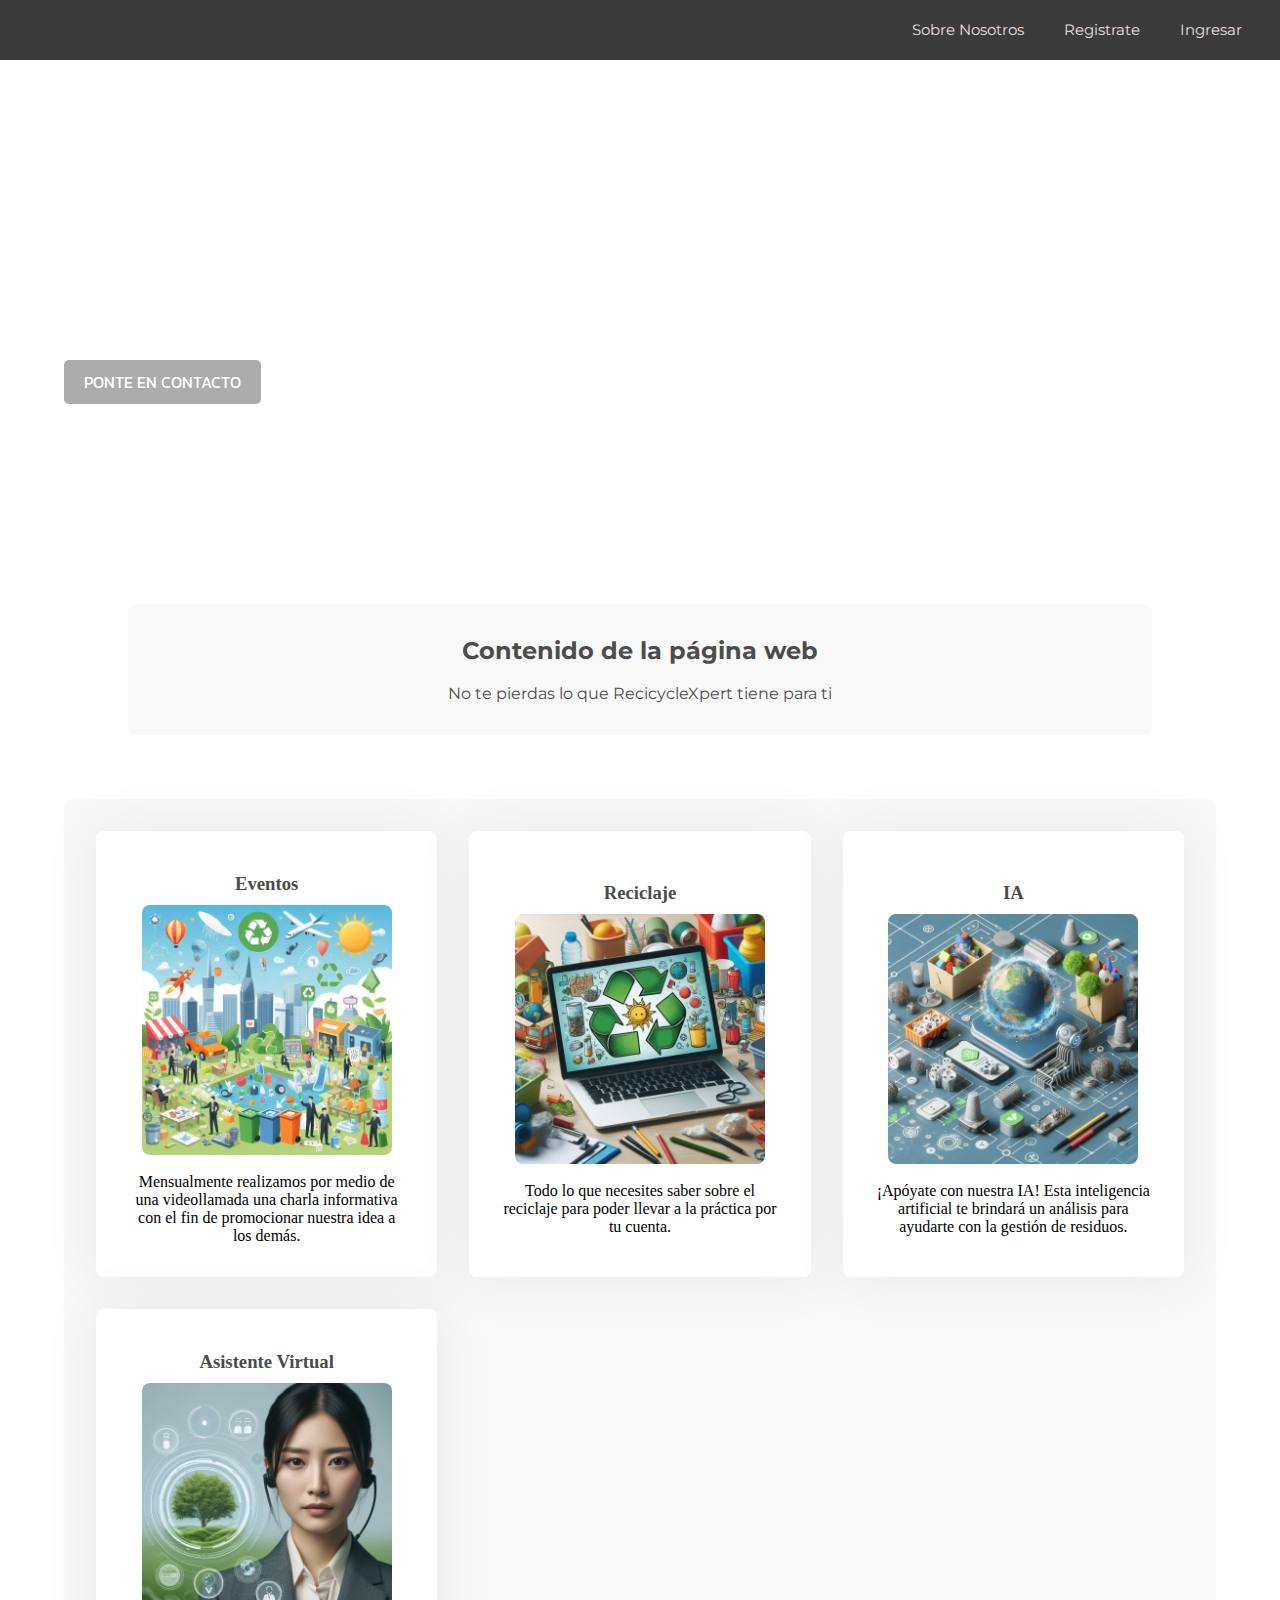
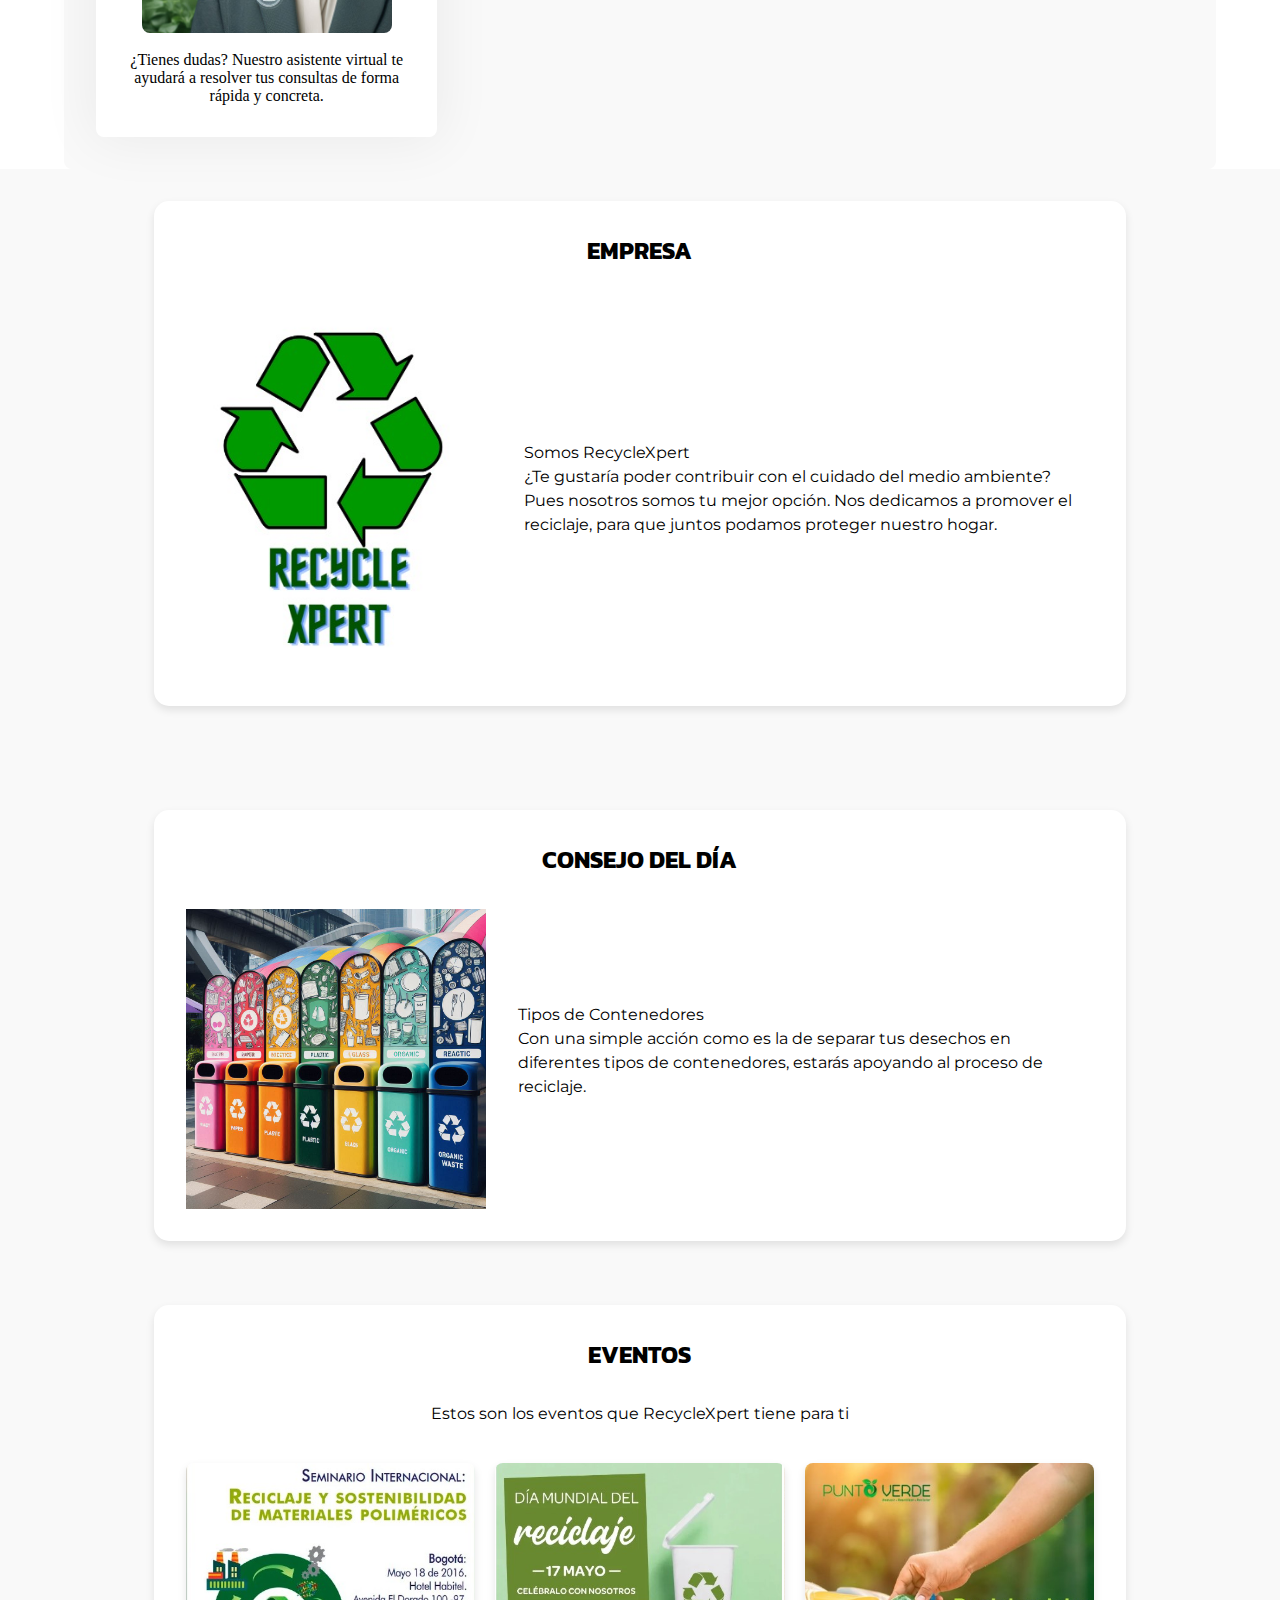
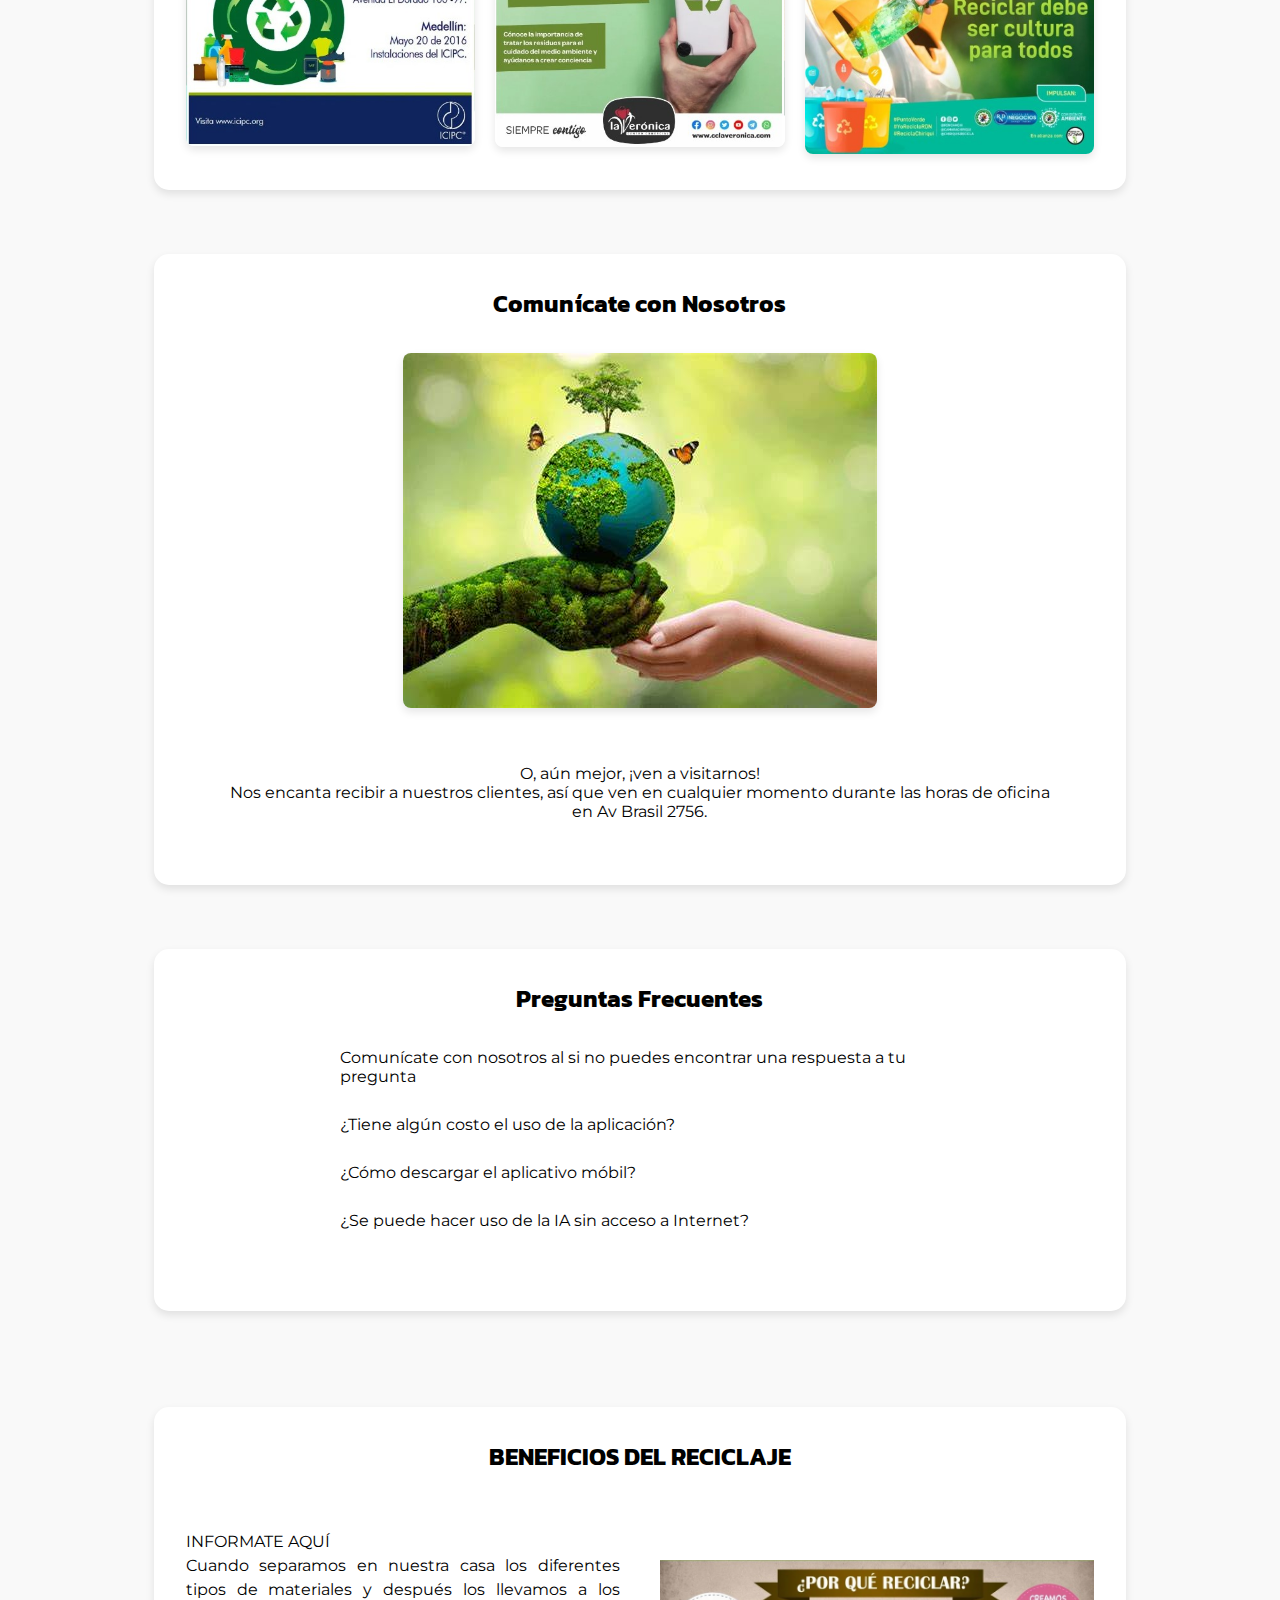
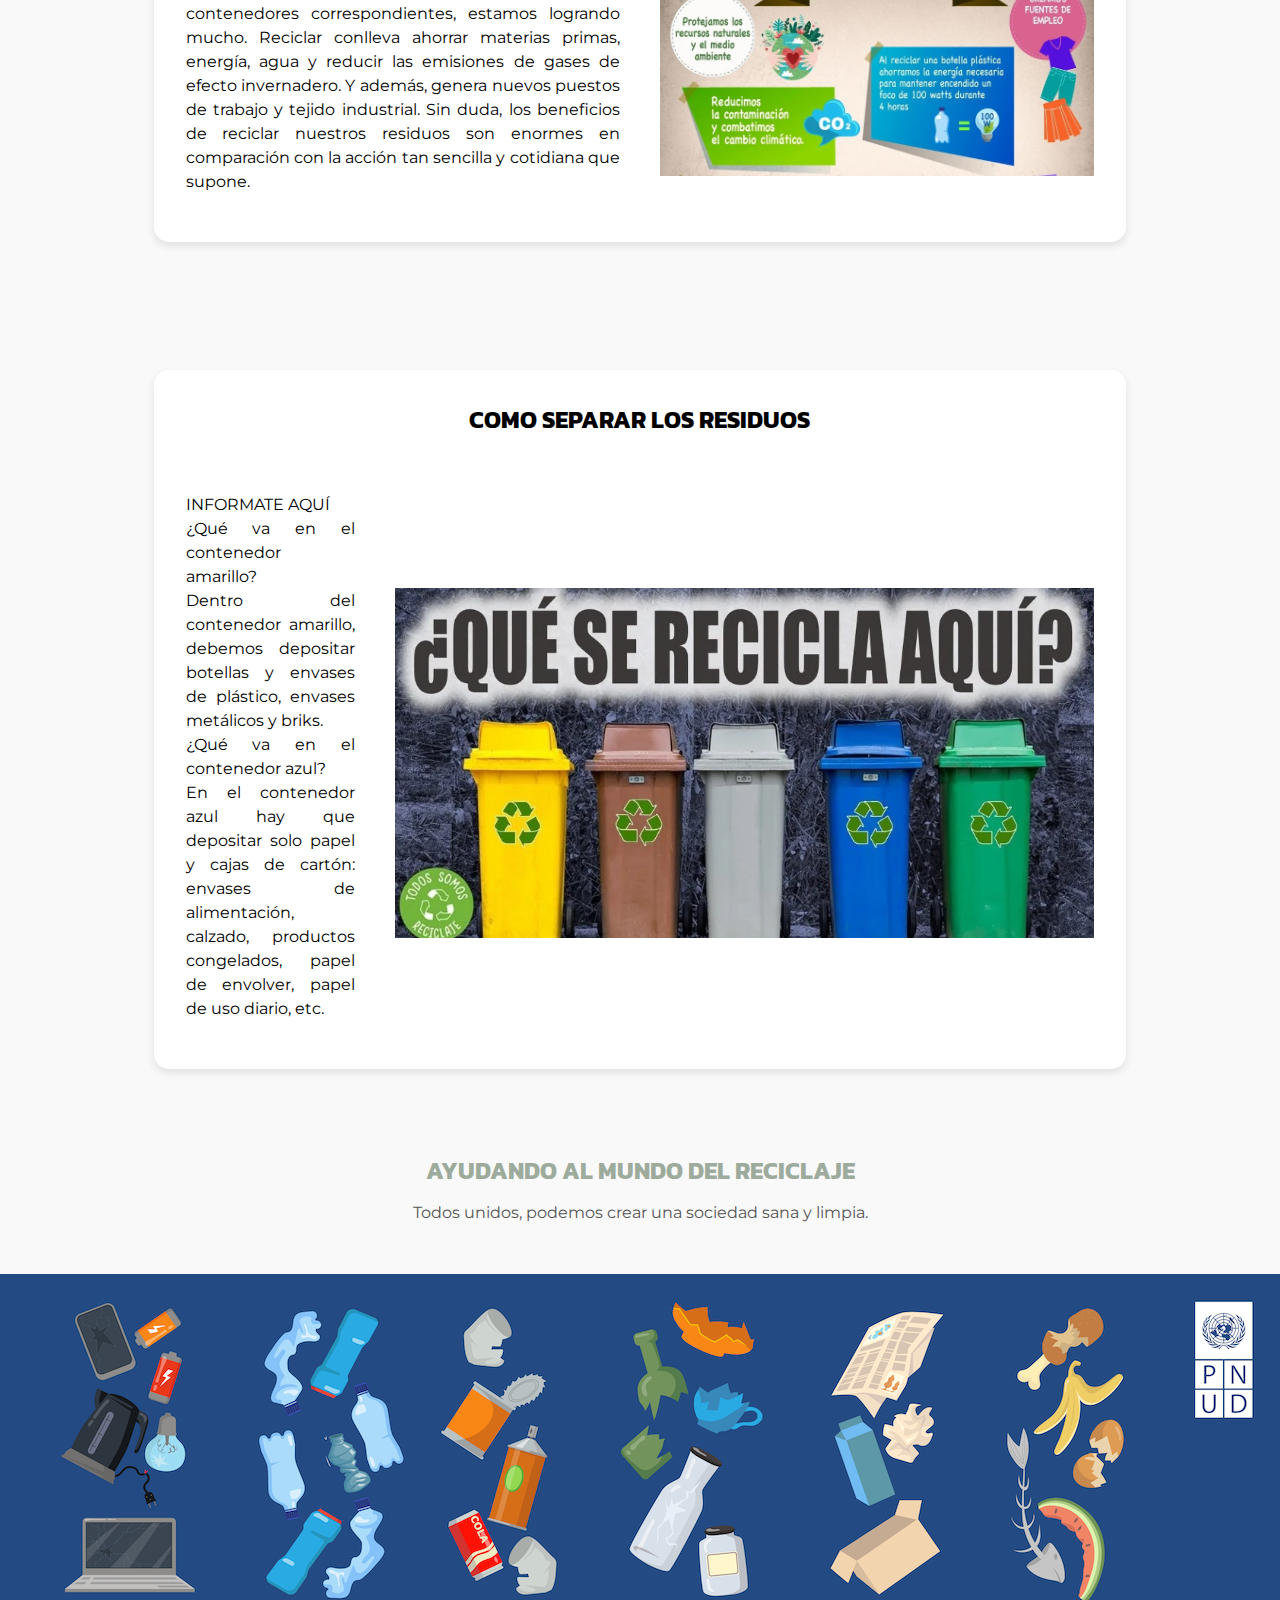
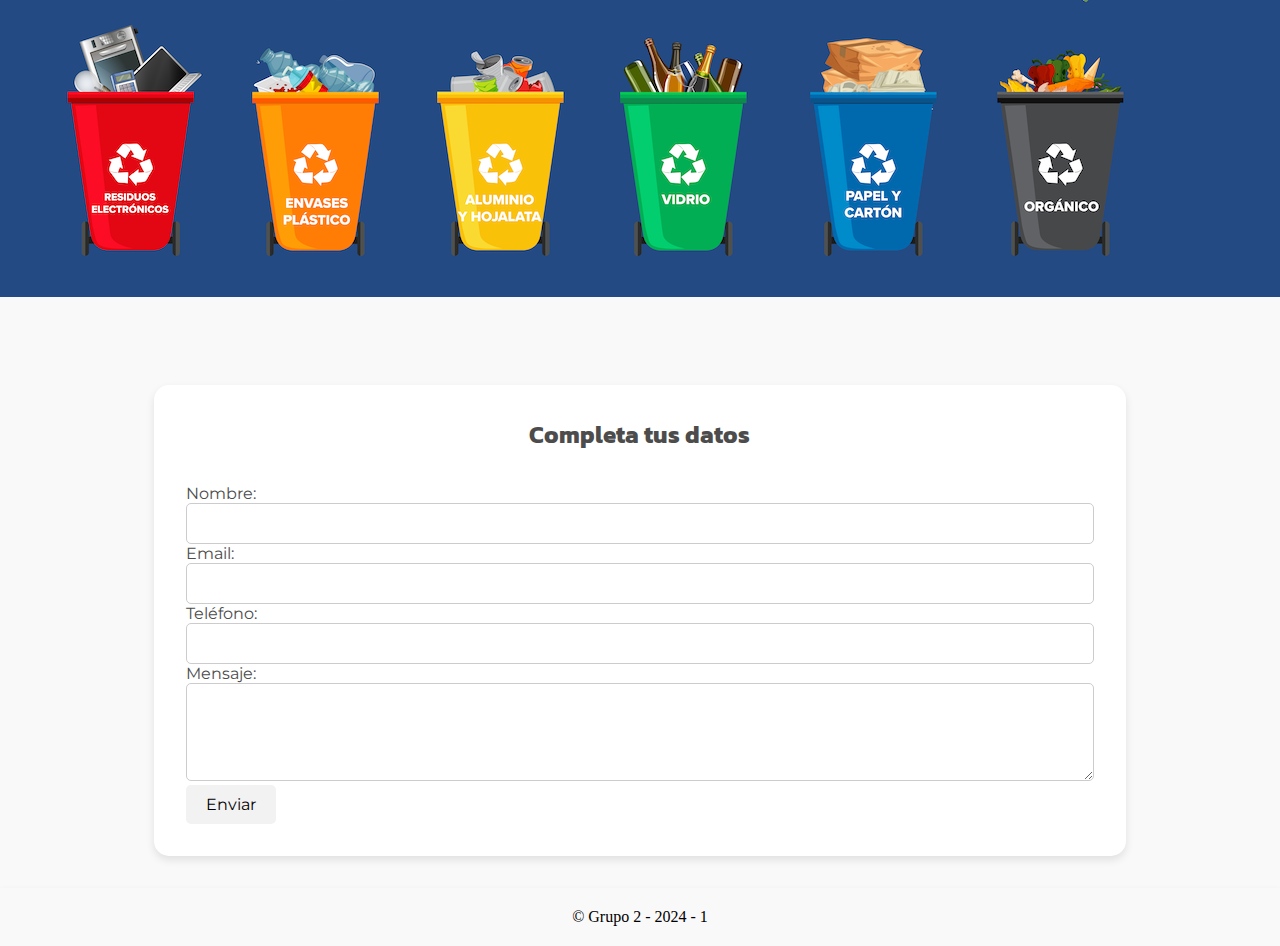
<file: index.html>
<!DOCTYPE html>
<html lang="en">
<head>
    <meta charset="UTF-8">
    <title>RECYCLEXPERT</title>
    <link rel="preconnect" href="https://fonts.googleapis.com">
    <link rel="preconnect" href="https://fonts.gstatic.com" crossorigin>
    <link href="https://fonts.googleapis.com/css2?family=Kanit:ital,wght@0,100;0,200;0,300;0,400;0,500;0,600;0,700;0,800;0,900;1,100;1,200;1,300;1,400;1,500;1,600;1,700;1,800;1,900&display=swap" rel="stylesheet">
    <link rel="preconnect" href="https://fonts.googleapis.com">
    <link rel="preconnect" href="https://fonts.gstatic.com" crossorigin>
    <link href="https://fonts.googleapis.com/css2?family=Kanit:ital,wght@0,100;0,200;0,300;0,400;0,500;0,600;0,700;0,800;0,900;1,100;1,200;1,300;1,400;1,500;1,600;1,700;1,800;1,900&family=Montserrat:ital,wght@0,100..900;1,100..900&display=swap" rel="stylesheet">    
    <link rel="stylesheet" href="css/styles.css">
</head>
<body>
    <header>
        <nav>
            <ul>
                <li><a href="#" id="Empresa" class="nav-button">Sobre nosotros</a></li>
                <li><a href="acceso.html" class="nav-button">Registrate</a></li>
                <li><a href="acceso2.html" class="nav-button">Ingresar</a></li>
            </ul>
        </nav>
    </header>

    <section class="banner">
        <div class="containerB">
            <div class="boxB col1">
                <h1>
                    <span>BIENVENIDO</span><br>
                    <span>A RECYCLEXPERT</span>
                </h1>
                <div>
                    <a href="#formulario-contacto" class="btnbanner">Ponte en contacto</a> 
                </div>
            </div>
        </div>
    </section>

    <section class="contenido">
        <h2>Contenido de la página web</h2> <br>
        <p>No te pierdas lo que RecicycleXpert tiene para ti</p>
    </section>

    <section class="servicios">
        <div class="boxS">
            <h3>Eventos</h3>
            <img src="imagenes/eventos.jpeg" alt=""> <br>
            <p>Mensualmente realizamos por medio de una videollamada una charla informativa con el fin de promocionar nuestra idea a los demás.</p>
        </div>
        <div class="boxS">
            <h3>Reciclaje</h3>
            <img src="imagenes/reciclaje.jpeg" alt=""> <br>
            <p>Todo lo que necesites saber sobre el reciclaje para poder llevar a la práctica por tu cuenta.</p>
        </div>
        <div class="boxS">
            <h3>IA</h3>
            <img src="imagenes/IA.jpeg" alt=""><br>
            <p>¡Apóyate con nuestra IA! Esta inteligencia artificial te brindará un análisis para ayudarte con la gestión de residuos.</p>
        </div>
        <div class="boxS">
            <h3>Asistente Virtual</h3>
            <img src="imagenes/asistente-virtual.jpeg" alt=""><br>
            <p>¿Tienes dudas? Nuestro asistente virtual te ayudará a resolver tus consultas de forma rápida y concreta.</p>
        </div>
    </section>

    <section id="empresa" class="empresa">
        <div class="empresa-container">
            <h2>EMPRESA</h2>
            <div class="empresa-content">
                <img src="imagenes/logo-recyclexpert.jpg" alt="Logo de la empresa" class="empresa-logo">
                <div class="empresa-text">
                    <p>Somos RecycleXpert <br>
                        ¿Te gustaría poder contribuir con el cuidado del medio ambiente? Pues 
                        nosotros somos tu mejor opción. Nos dedicamos a promover el reciclaje, 
                        para que juntos podamos proteger nuestro hogar.
                    </p>
                </div>
            </div>
        </div>
    </section>

    <section id="consejo" class="consejo-dia">
        <div class="consejo-container">
            <h2>CONSEJO DEL DÍA</h2>
            <div class="consejo-content">
                <img src="imagenes/contenedores.jpeg" alt="Contenedores" class="consejo-img">
                <div class="consejo-text">
                    <p>Tipos de Contenedores <br>
                        Con una simple acción como es la de separar tus desechos en diferentes 
                        tipos de contenedores, estarás apoyando al proceso de reciclaje.
                    </p>
                </div>
            </div>
        </div>
    </section>

    <section id="evento" class="eventos">
        <div class="eventos-container">
            <h2>EVENTOS</h2>
            <div class="eventos-text">
                <p>Estos son los eventos que RecycleXpert tiene para ti</p>
            </div>
            <div class="eventos-content">
                <div class="evento">
                    <img src="imagenes/evento1.jpg" alt="evento1" class="evento-img">
                </div>
                <div class="evento">
                    <img src="imagenes/evento2.jpg" alt="evento2" class="evento-img">
                </div>
                <div class="evento">
                    <img src="imagenes/evento3.jpg" alt="evento3" class="evento-img">
                </div>
            </div>
        </div>
    </section>
    
    <section id="comunicate" class="comunicate">
        <div class="comunicate-container">
            <h2>Comunícate con Nosotros</h2>
            <div class="comunicate-content">
                <img src="imagenes/tierra(1).jpeg" alt="tierra" class="tierra-img">
                <div class="comunicate-text">
                    <p>O, aún mejor, ¡ven a visitarnos! <br>
                        Nos encanta recibir a nuestros clientes, así que ven en cualquier
                         momento durante las horas de oficina en Av Brasil 2756.
                    </p>
                </div>
            </div>
        </div>
    </section>

    <section id="preguntas" class="preguntas">
        <div class="preguntas-container">
            <h2>Preguntas Frecuentes</h2>
            <div class="preguntas-content">
                <div class="preguntas-text">
                    <p>Comunícate con nosotros al  si no puedes encontrar una respuesta a tu pregunta 
                    </p><br>
                    <p>¿Tiene algún costo el uso de la aplicación?</p> <br>
                    <p>¿Cómo descargar el aplicativo móbil?</p> <br>
                    <p>¿Se puede hacer uso de la IA sin acceso a Internet?</p> <br>
                </div>
            </div>
        </div>
    </section>

    <section id="reciclar" class="reciclar">
        <div class="reciclar-container">
            <h2>BENEFICIOS DEL RECICLAJE</h2>
            <div class="reciclar-content">
                <div class="reciclar-text">
                    <p>INFORMATE AQUÍ <br>
                        Cuando separamos en nuestra casa los diferentes tipos 
                        de materiales y después los llevamos a los contenedores correspondientes, estamos logrando mucho.
                        Reciclar conlleva ahorrar materias primas, energía, agua y reducir las emisiones de gases de efecto 
                        invernadero. Y además, genera nuevos puestos de trabajo y tejido industrial. Sin duda, los beneficios 
                        de reciclar nuestros residuos son enormes en comparación con la acción tan sencilla y cotidiana que supone. 
                    </p>
                </div>
                <div class="reciclar-img">
                    <img src="imagenes/reciclar.jpg" alt="Beneficios del Reciclaje">
                </div>
            </div>
        </div>
    </section>
    

    <section id="residuos" class="residuos">
        <div class="residuos-container">
            <h2>COMO SEPARAR LOS RESIDUOS</h2>
            <div class="residuos-content">
                <div class="residuos-text">
                    <p>INFORMATE AQUÍ <br>
                        ¿Qué va en el contenedor amarillo? <br>
                        Dentro del contenedor amarillo, debemos depositar botellas y envases
                         de plástico, envases metálicos y briks. <br>

                         ¿Qué va en el contenedor azul? <br>
                         En el contenedor azul hay que depositar solo papel y cajas de cartón: envases de alimentación, 
                         calzado, productos congelados, papel de envolver, papel de uso diario, etc. <br>
                    </p>
                </div>
                <div class="residuos-img">
                    <img src="imagenes/residuos.jpg" alt="COMO SEPARAR LOS RESIDUOS" >
                </div>
            </div>
        </div>
    </section>

    <section id="frase" class="frase">
        <div class="frase">
            <h2>   AYUDANDO AL MUNDO DEL RECICLAJE</h2>
            <div class="ia-text">
                <p>Todos unidos, podemos crear una sociedad sana y limpia.</p>
                <img src="imagenes/imafrase.png" alt="residuos" class="residuos">
                <div class="ia-form">
                    <form id="form-ia">         
                    </div>
                </div>
            </div>
        </div>
    </section>

    <section id="formulario-contacto" class="formulario-contacto">
        <div class="formulario-container">
            <h2>Completa tus datos</h2>
            <form action="procesar.php" method="POST">
                <label for="nombre">Nombre:</label>
                <input type="text" id="nombre" name="nombre" required>
                
                <label for="email">Email:</label>
                <input type="email" id="email" name="email" required>
                
                <label for="telefono">Teléfono:</label>
                <input type="tel" id="telefono" name="telefono">
                
                <label for="mensaje">Mensaje:</label>
                <textarea id="mensaje" name="mensaje" rows="4"></textarea>
                
                <button type="submit">Enviar</button>
            </form>
        </div>
    </section>

    <section id="copyrig" class="copyrig">
        <div class="letras">
            <letra> © Grupo 2 - 2024 - 1</letra>
        </div>
    </section>
    

    <script src="js/menu.js"></script>
</body>
</html>
</file>
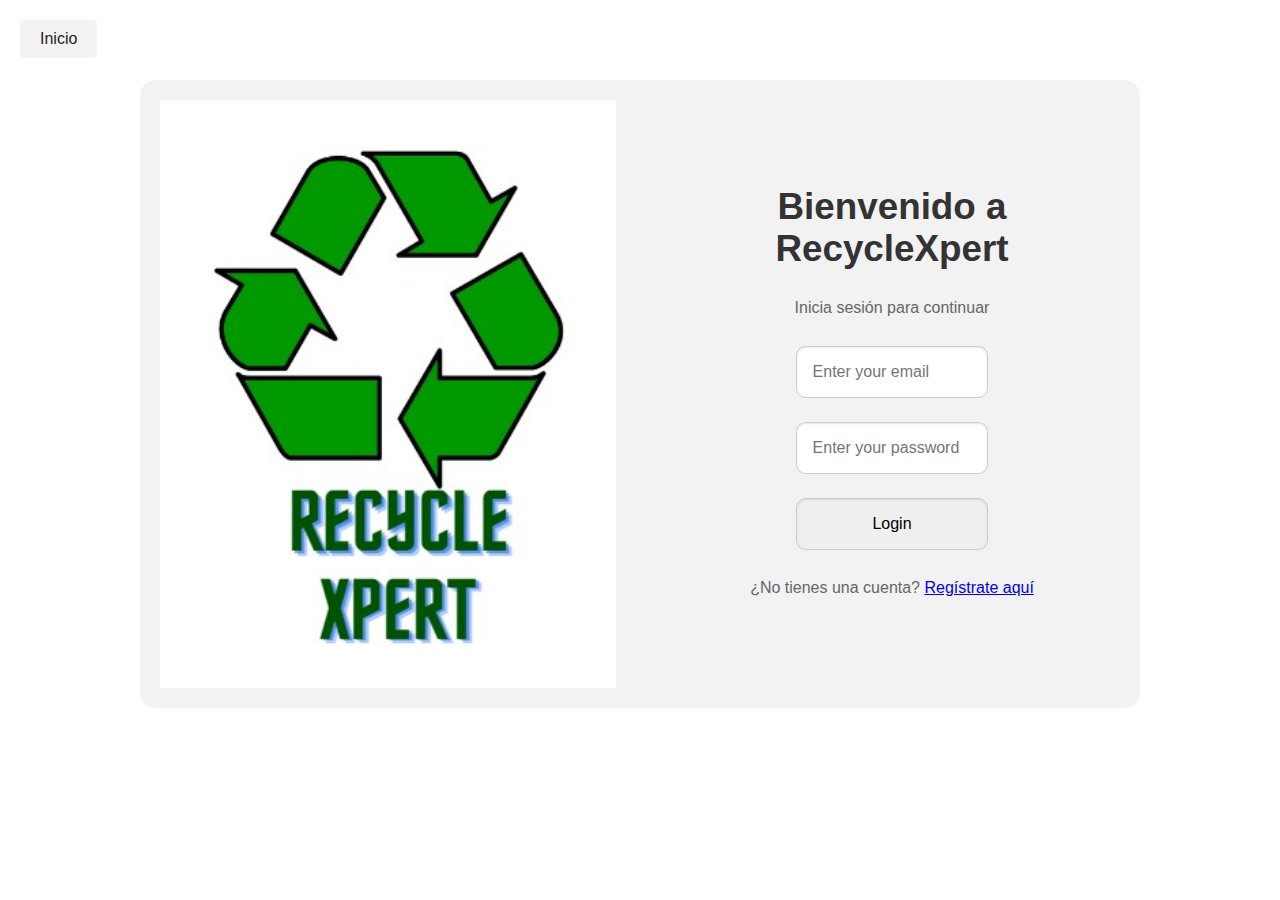
<file: acceso2.html>
<!DOCTYPE html>
<html lang="en">
<head>
    <meta charset="UTF-8">
    <meta name="viewport" content="width=device-width, initial-scale=1.0">
    <title>Inicio de Sesión</title>
    <link rel="stylesheet" href="css/acceso2.css">
</head>
<body>
    <a href="index.html" class="btn-home">Inicio</a> <!-- Enlace al inicio -->
    <section class="main">
        <figure class="main_figure">
            <img src="imagenes/logo-recyclexpert.jpg" alt="" class="main_img">
        </figure>
        <div class="main_contact">
            <h2 class="main_title">Bienvenido a RecycleXpert</h2>
            <p class="main_paragraph">Inicia sesión para continuar</p>
            <form action="" class="main_form">
                <input type="text" placeholder="Enter your email" class="main_input">
                <input type="password" placeholder="Enter your password" class="main_input">
                <input type="submit" value="Login" class="main_input">
            </form>
            <p class="main_paragraph">¿No tienes una cuenta? <a href="css/acceso.css">Regístrate aquí</a></p>
        </div>
    </section>
</body>
</html>
</file>
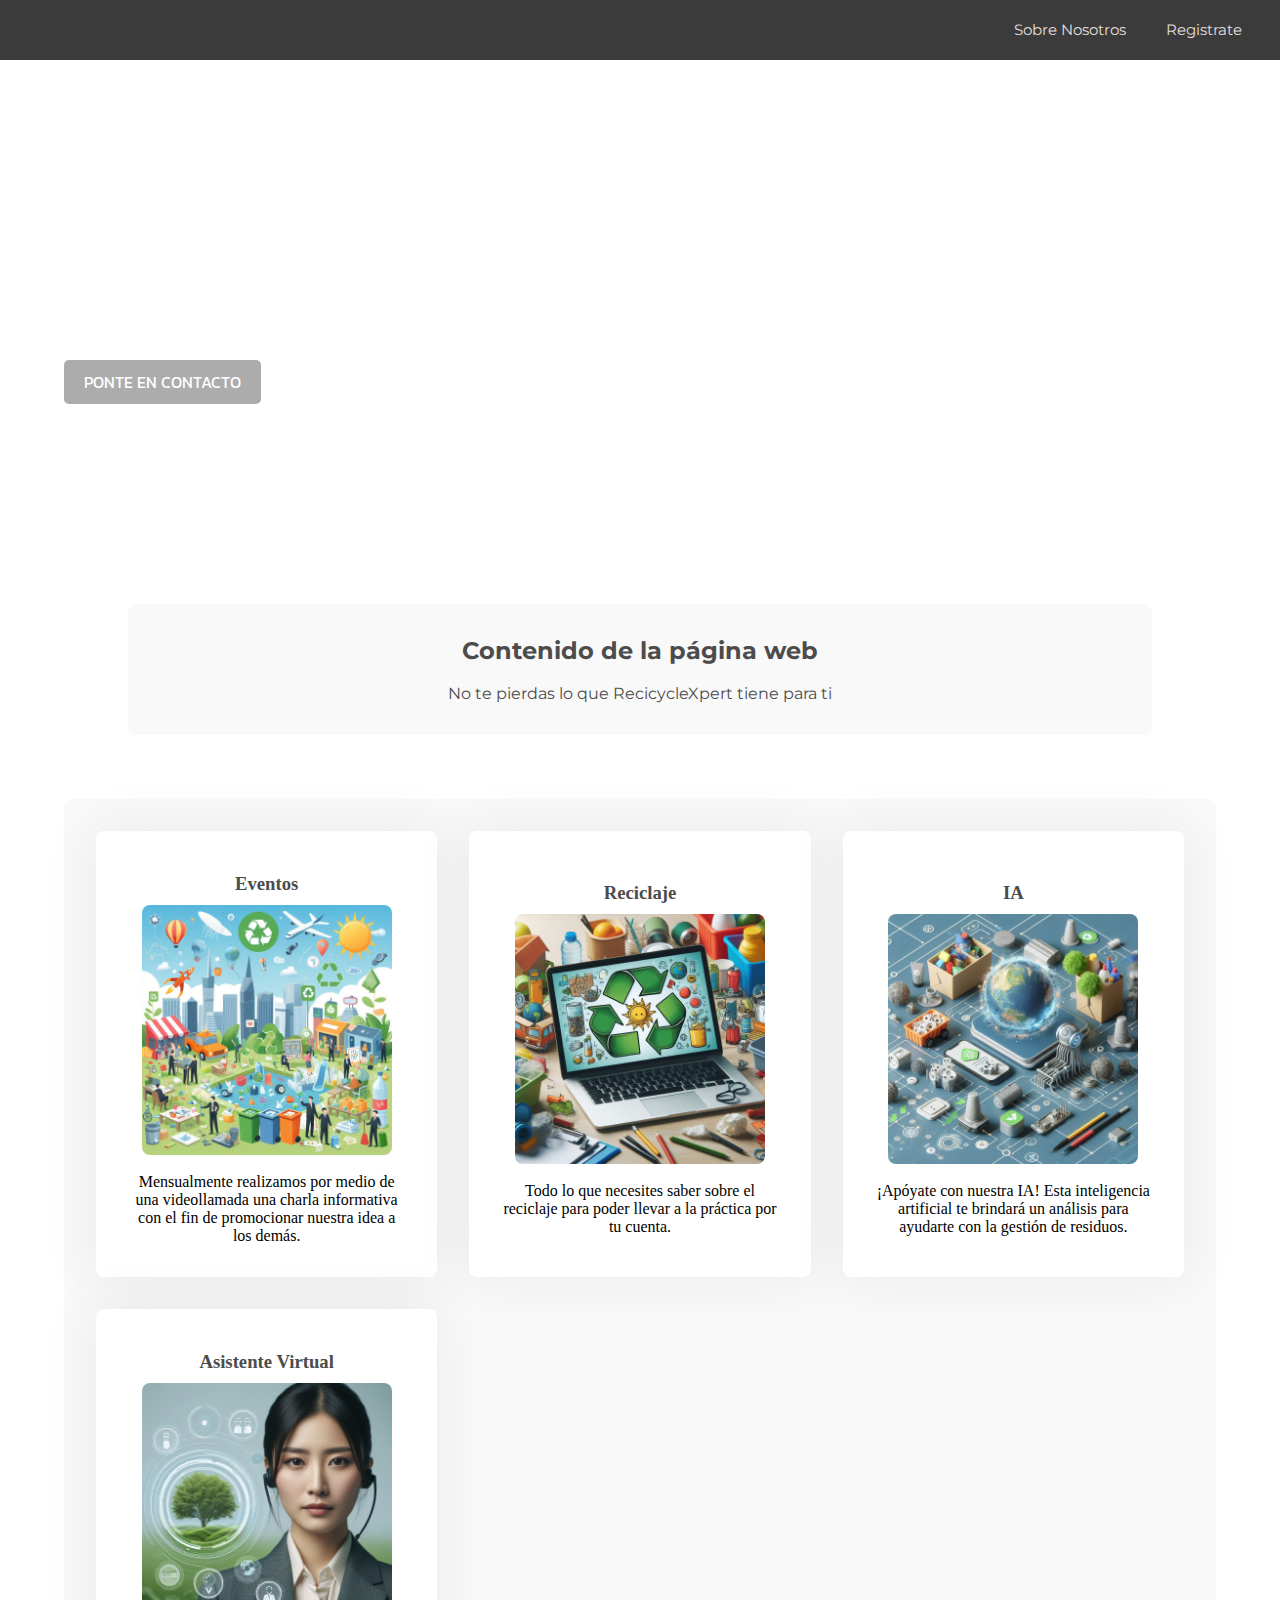
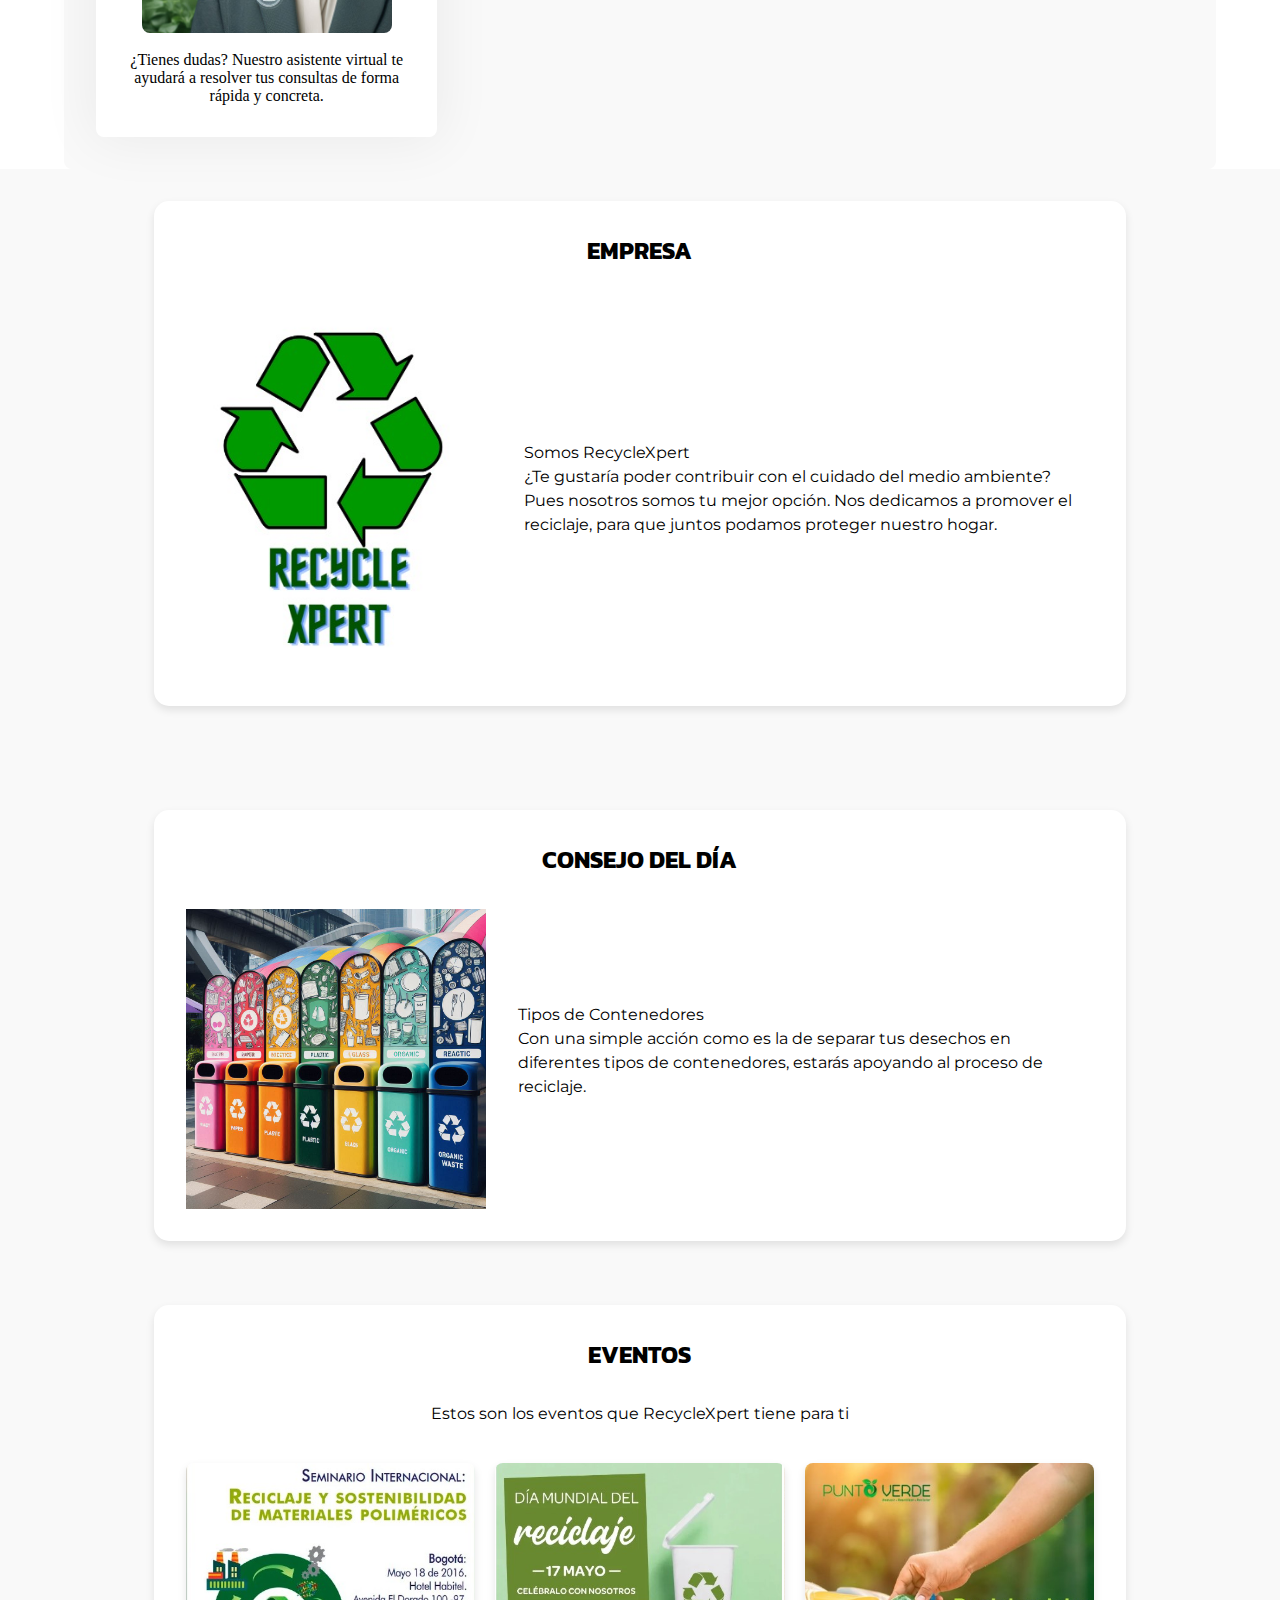
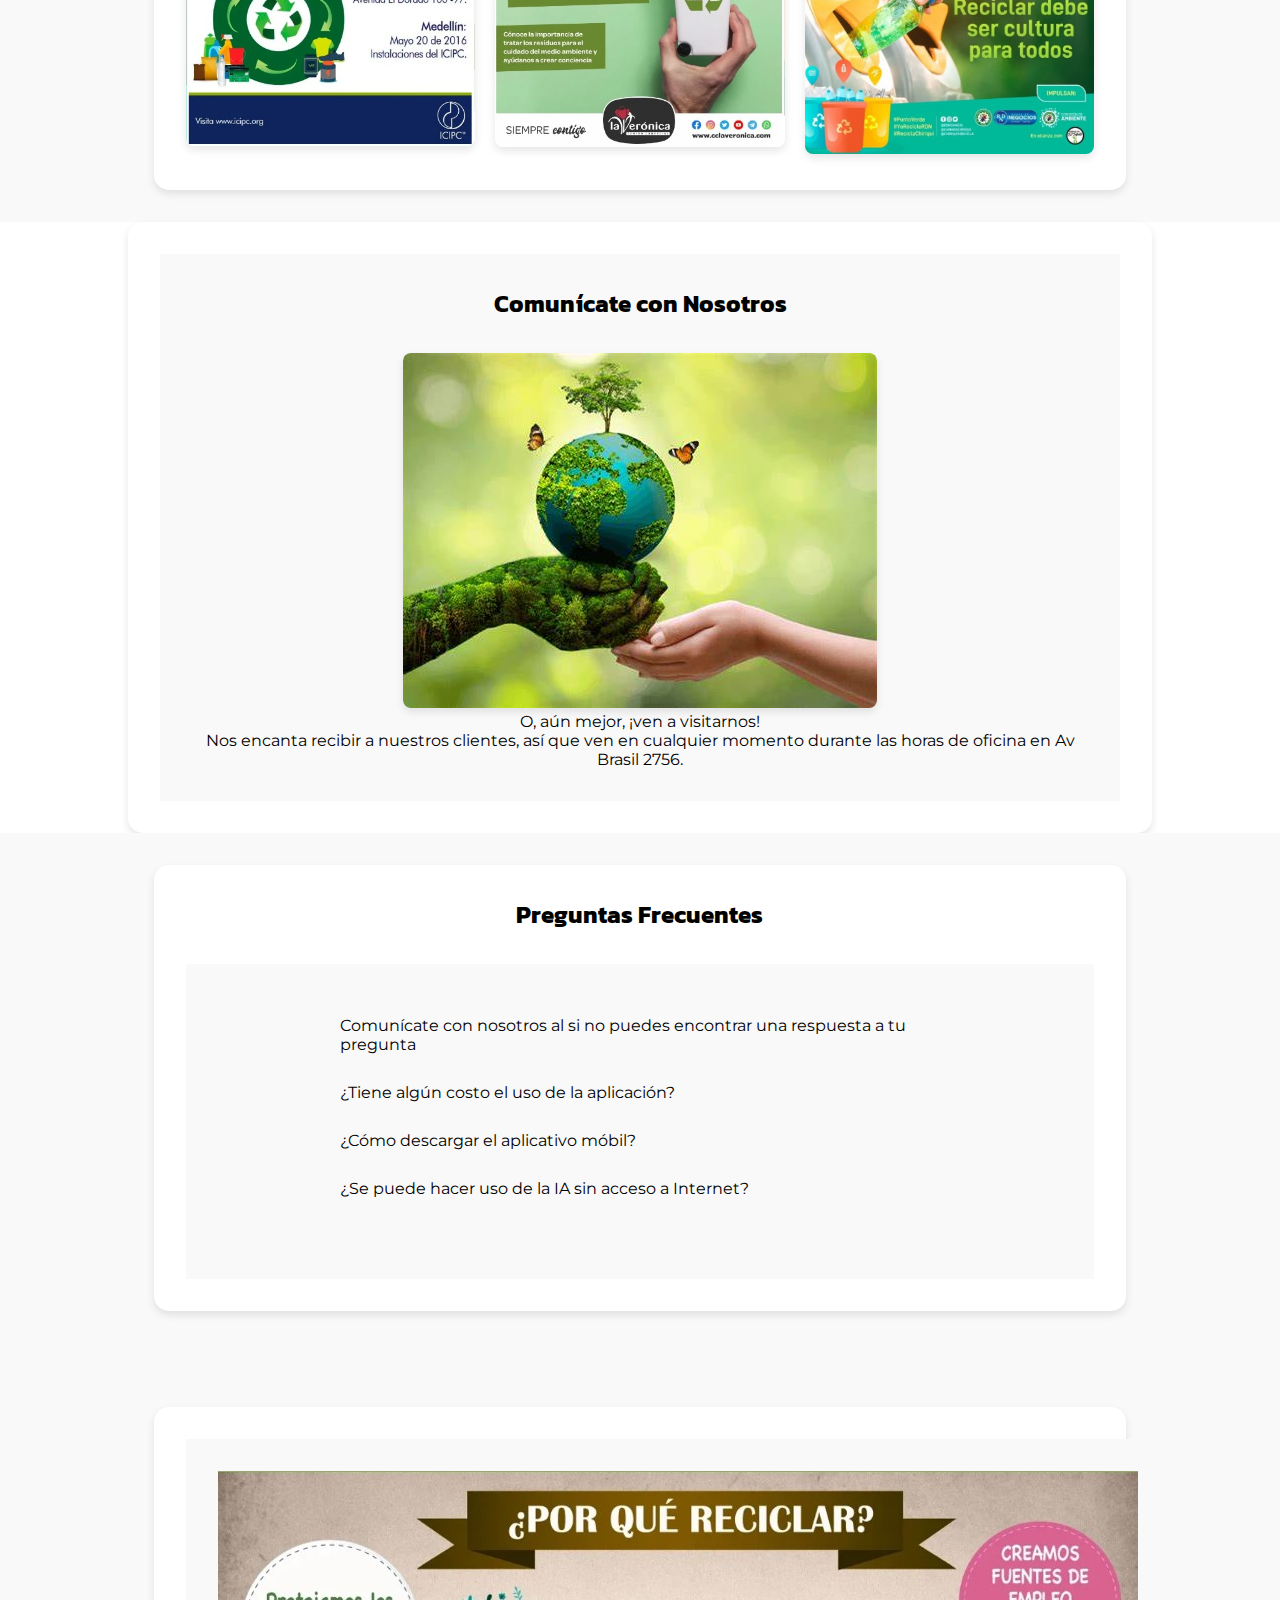
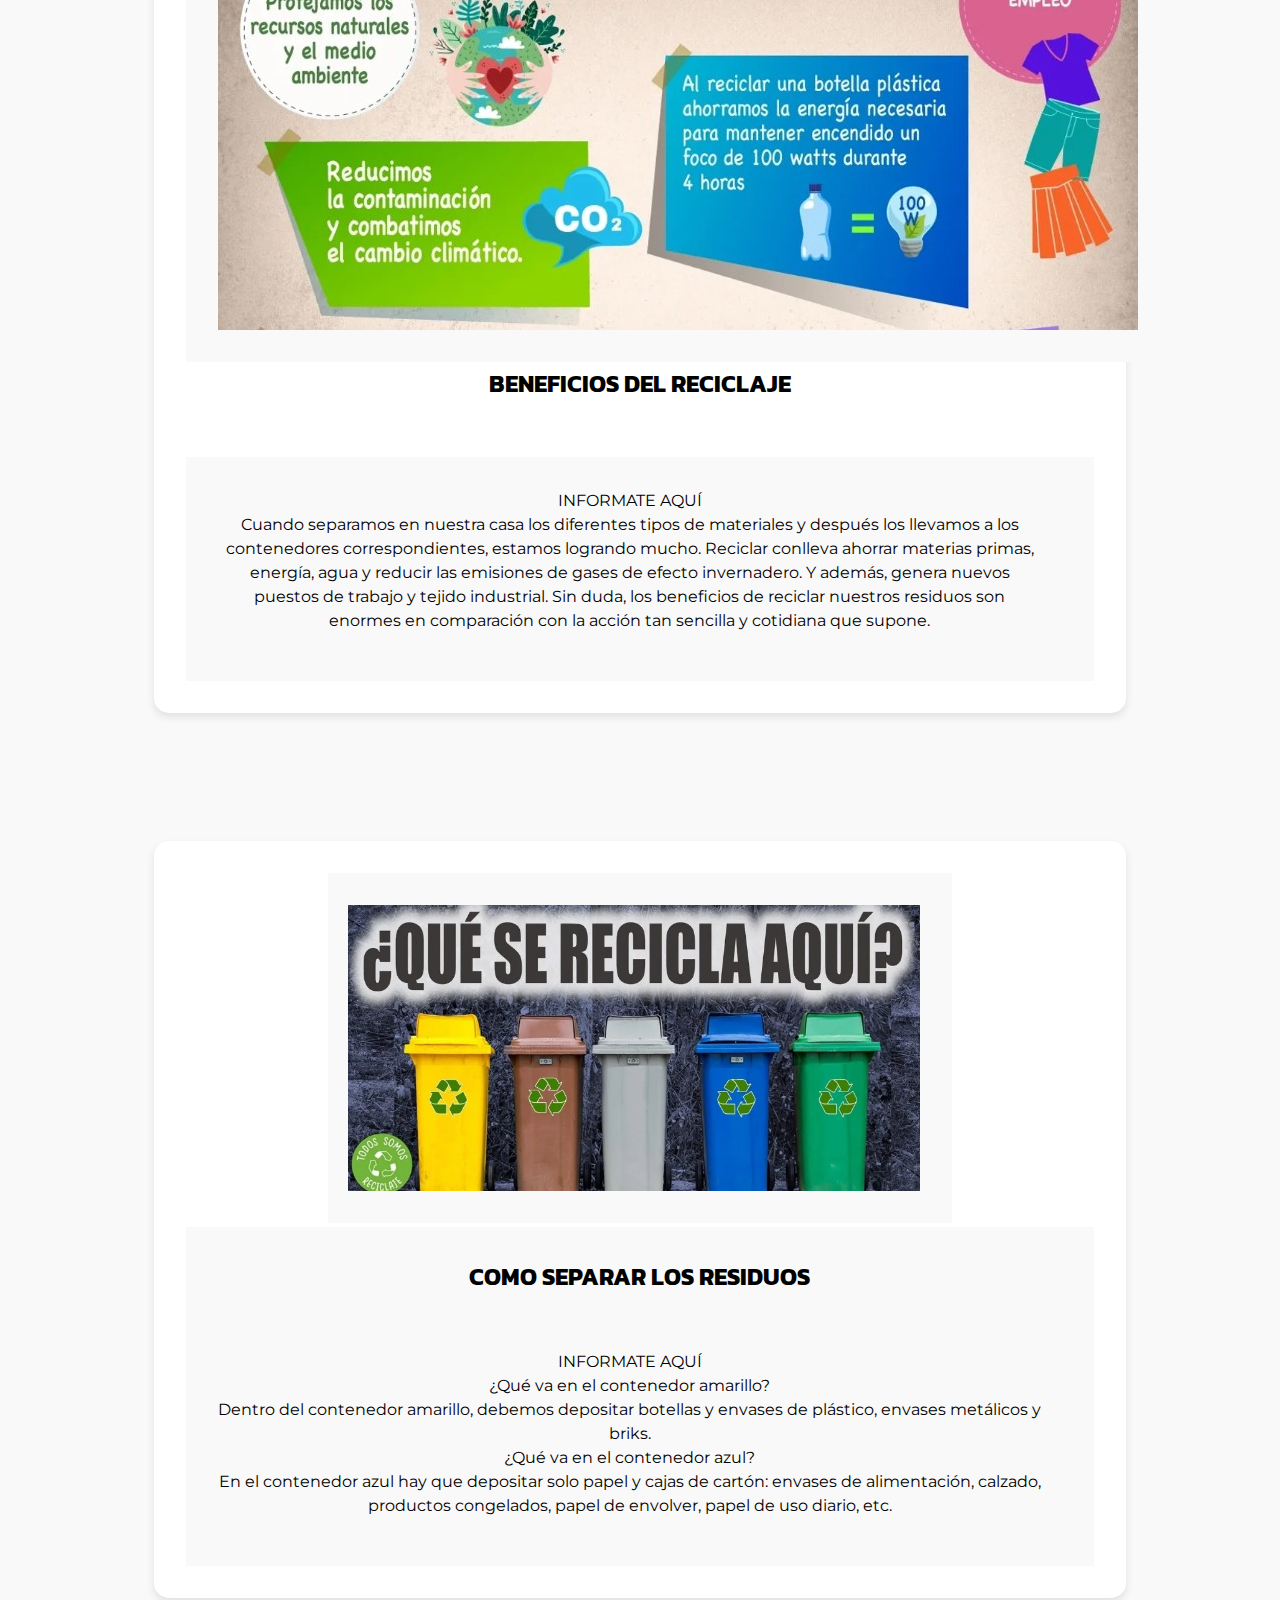
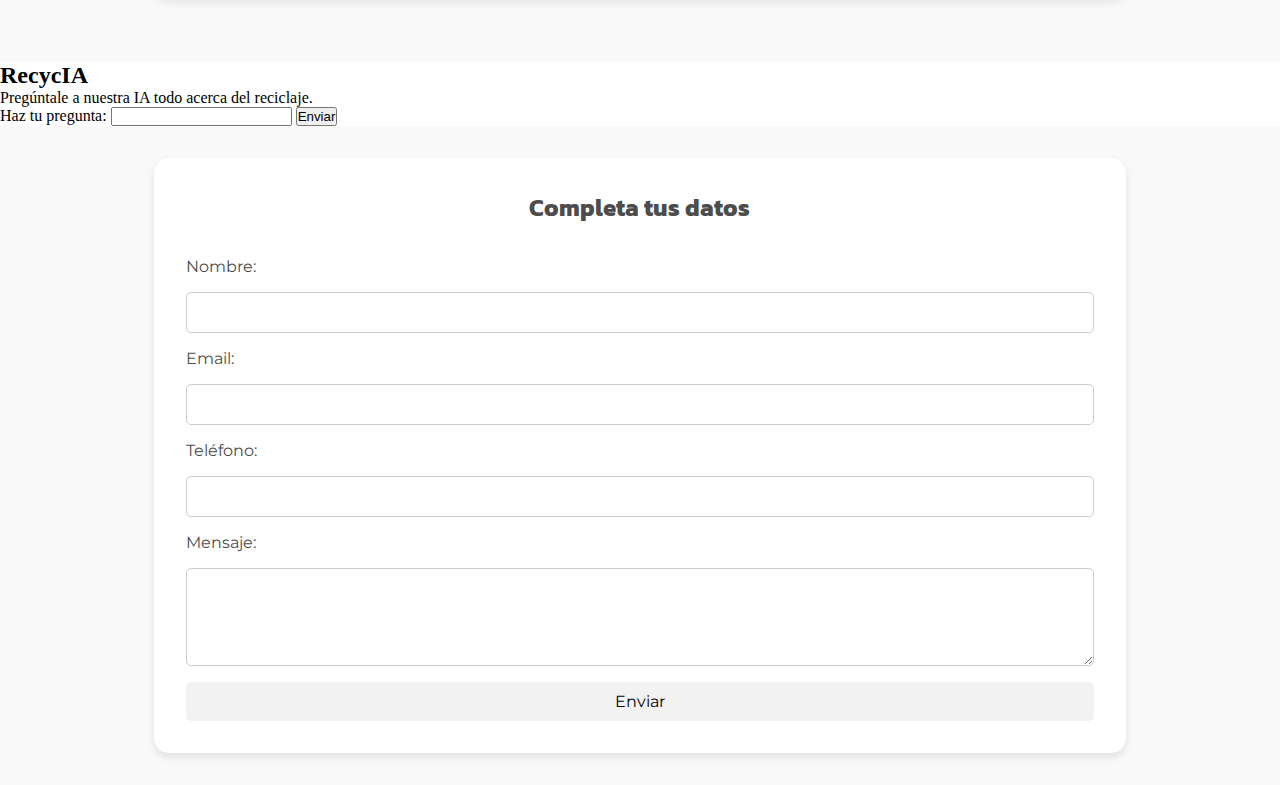
<file: index_nuevo.html>
<!DOCTYPE html>
<html lang="en">
<head>
    <meta charset="UTF-8">
    <title>RECYCLEXPERT</title>
    <link rel="preconnect" href="https://fonts.googleapis.com">
<link rel="preconnect" href="https://fonts.gstatic.com" crossorigin>
<link href="https://fonts.googleapis.com/css2?family=Kanit:ital,wght@0,100;0,200;0,300;0,400;0,500;0,600;0,700;0,800;0,900;1,100;1,200;1,300;1,400;1,500;1,600;1,700;1,800;1,900&display=swap" rel="stylesheet">
<link rel="preconnect" href="https://fonts.googleapis.com">
<link rel="preconnect" href="https://fonts.gstatic.com" crossorigin>
<link href="https://fonts.googleapis.com/css2?family=Kanit:ital,wght@0,100;0,200;0,300;0,400;0,500;0,600;0,700;0,800;0,900;1,100;1,200;1,300;1,400;1,500;1,600;1,700;1,800;1,900&family=Montserrat:ital,wght@0,100..900;1,100..900&display=swap" rel="stylesheet">    
<link rel="stylesheet" href="css/styles.css">
</head>
<body>
    <header>
        <nav>
            <ul>
                <li><a href="#" id="Empresa" class="nav-button">Sobre nosotros</a></li>
                <li><a href="acceso.html" class="nav-button">Registrate</a></li>
            </ul>
        </nav>
    </header>

    <section class="banner">
        <div class="containerB">
            <div class="boxB col1">
                <h1>
                    <span>BIENVENIDO</span><br>
                    <span>A RECYCLEXPERT</span>
                </h1>
                <div>
                    <a href="#formulario-contacto" class="btnbanner">Ponte en contacto</a> 
                </div>
            </div>
        </div>
    </section>

    <section class="contenido">
        <h2>Contenido de la página web</h2> <br>
        <p>No te pierdas lo que RecicycleXpert tiene para ti</p>
    </section>

    <section class="servicios">
        <div class="boxS">
            <h3>Eventos</h3>
            <img src="imagenes/eventos.jpeg" alt=""> <br>
            <p>Mensualmente realizamos por medio de una videollamada una charla informativa con el fin de promocionar nuestra idea a los demás.</p>
        </div>
        <div class="boxS">
            <h3>Reciclaje</h3>
            <img src="imagenes/reciclaje.jpeg" alt=""> <br>
            <p>Todo lo que necesites saber sobre el reciclaje para poder llevar a la práctica por tu cuenta.</p>
        </div>
        <div class="boxS">
            <h3>IA</h3>
            <img src="imagenes/IA.jpeg" alt=""><br>
            <p>¡Apóyate con nuestra IA! Esta inteligencia artificial te brindará un análisis para ayudarte con la gestión de residuos.</p>
        </div>
        <div class="boxS">
            <h3>Asistente Virtual</h3>
            <img src="imagenes/asistente-virtual.jpeg" alt=""><br>
            <p>¿Tienes dudas? Nuestro asistente virtual te ayudará a resolver tus consultas de forma rápida y concreta.</p>
        </div>
    </section>

    <section id="empresa" class="empresa">
        <div class="empresa-container">
            <h2>EMPRESA</h2>
            <div class="empresa-content">
                <img src="imagenes/logo-recyclexpert.jpg" alt="Logo de la empresa" class="empresa-logo">
                <div class="empresa-text">
                    <p>Somos RecycleXpert <br>
                        ¿Te gustaría poder contribuir con el cuidado del medio ambiente? Pues 
                        nosotros somos tu mejor opción. Nos dedicamos a promover el reciclaje, 
                        para que juntos podamos proteger nuestro hogar.
                    </p>
                </div>
            </div>
        </div>

    </section>

    <section id="consejo" class="consejo-dia">
        <div class="consejo-container">
            <h2>CONSEJO DEL DÍA</h2>
            <div class="consejo-content">
                <img src="imagenes/contenedores.jpeg" alt="Contenedores" class="consejo-img">
                <div class="consejo-text">
                    <p>Tipos de Contenedores <br>
                        Con una simple acción como es la de separar tus desechos en diferentes 
                        tipos de contenedores, estarás apoyando al proceso de reciclaje.
                    </p>
                </div>
            </div>
        </div>
    </section>

    <section id="evento" class="eventos">
        <div class="eventos-container">
            <h2>EVENTOS</h2>
            <div class="eventos-text">
                <p>Estos son los eventos que RecycleXpert tiene para ti</p>
            </div>
            <div class="eventos-content">
                <div class="evento">
                    <img src="imagenes/evento1.jpg" alt="evento1" class="evento-img">
                </div>
                <div class="evento">
                    <img src="imagenes/evento2.jpg" alt="evento2" class="evento-img">
                </div>
                <div class="evento">
                    <img src="imagenes/evento3.jpg" alt="evento3" class="evento-img">
                </div>
            </div>
        </div>
    </section>
    

    <section id="comunicate" class="cominucate">
        <div class="comunicate-container">
            <div class="comunicate">
                <h2>Comunícate con Nosotros</h2>
                <img src="imagenes/tierra(1).jpeg" alt="tierra" class="tierra-img">
                <div class="tierra-text">
                    <p>O, aún mejor, ¡ven a visitarnos! <br>
                        Nos encanta recibir a nuestros clientes, así que ven en cualquier
                         momento durante las horas de oficina en Av Brasil 2756.
                    </p>
                </div>
            </div>
        </div>
    </section>

    <section id="preguntas" class="preguntas">
        <div class="preguntas-container">
            <h2>Preguntas Frecuentes</h2>
            <div class="preguntas">
                <div class="preguntas-text">
                    <p>Comunícate con nosotros al  si no puedes encontrar una respuesta a tu pregunta 
                    </p><br>
                    <p>¿Tiene algún costo el uso de la aplicación?</p> <br>
                    <p>¿Cómo descargar el aplicativo móbil?</p> <br>
                    <p>¿Se puede hacer uso de la IA sin acceso a Internet?</p> <br>
                </div>
            </div>
        </div>
    </section>

    <section id="reciclar" class="reciclar">
        <div class="reciclar-container">
            <img src="imagenes/reciclar.jpg" alt="reciclar" class="reciclar">
            <h2>BENEFICIOS DEL RECICLAJE</h2>
            <div class="reciclar">
                <div class="reciclar-text">
                    <p>INFORMATE AQUÍ <br>
                        Cuando separamos en nuestra casa los diferentes tipos 
                        de materiales y después los llevamos a los contenedores correspondientes, estamos logrando mucho.
                       Reciclar conlleva ahorrar materias primas, energía, agua y reducir las emisiones de gases de efecto 
                       invernadero. Y además, genera nuevos puestos de trabajo y tejido industrial. Sin duda, los beneficios 
                       de reciclar nuestros residuos son enormes en comparación con la acción tan sencilla y cotidiana que supone. 
                    </p>
                </div>
            </div>
        </div>
    </section>

    <section id="residuos" class="residuos">
        <div class="residuos-container">
            <img src="imagenes/residuos.jpg" alt="residuos" class="residuos">
            <div class="reciclar">
                <h2>COMO SEPARAR LOS RESIDUOS</h2>

                <div class="reciclar-text">
                    <p>INFORMATE AQUÍ <br>
                        ¿Qué va en el contenedor amarillo? <br>
                        Dentro del contenedor amarillo, debemos depositar botellas y envases
                         de plástico, envases metálicos y briks. <br>

                         ¿Qué va en el contenedor azul? <br>
                         En el contenedor azul hay que depositar solo papel y cajas de cartón: envases de alimentación, 
                         calzado, productos congelados, papel de envolver, papel de uso diario, etc. <br>
                    </p>
                </div>
            </div>
        </div>
    </section>

    <section id="ia" class="ia">
        <div class="ia-container">
            <h2>RecycIA</h2> <!-- Cambiado de "IA" a "RecycIA" -->
            <div class="ia-text">
                <p>Pregúntale a nuestra IA todo acerca del reciclaje.</p>
                <div class="ia-form">
                    <form id="form-ia">
                        <label for="pregunta-ia">Haz tu pregunta:</label>
                        <input type="text" id="pregunta-ia" name="pregunta-ia" required>
                        <button type="submit">Enviar</button>
                    </form>
                    <div id="respuesta-ia">
                        <!-- Aquí se mostrará la respuesta de la IA dinámicamente -->
                    </div>
                </div>
            </div>
        </div>
    </section>
    
    

    <section id="formulario-contacto" class="formulario-contacto">
        <div class="formulario-container">
            <h2>Completa tus datos</h2>
            <form action="procesar.php" method="POST">
                <label for="nombre">Nombre:</label>
                <input type="text" id="nombre" name="nombre" required>
                
                <label for="email">Email:</label>
                <input type="email" id="email" name="email" required>
                
                <label for="telefono">Teléfono:</label>
                <input type="tel" id="telefono" name="telefono">
                
                <label for="mensaje">Mensaje:</label>
                <textarea id="mensaje" name="mensaje" rows="4"></textarea>
                
                <button type="submit">Enviar</button>
            </form>
        </div>
    </section>
    

    <script src="js/menu.js"></script>
</body>
</html>
</file>
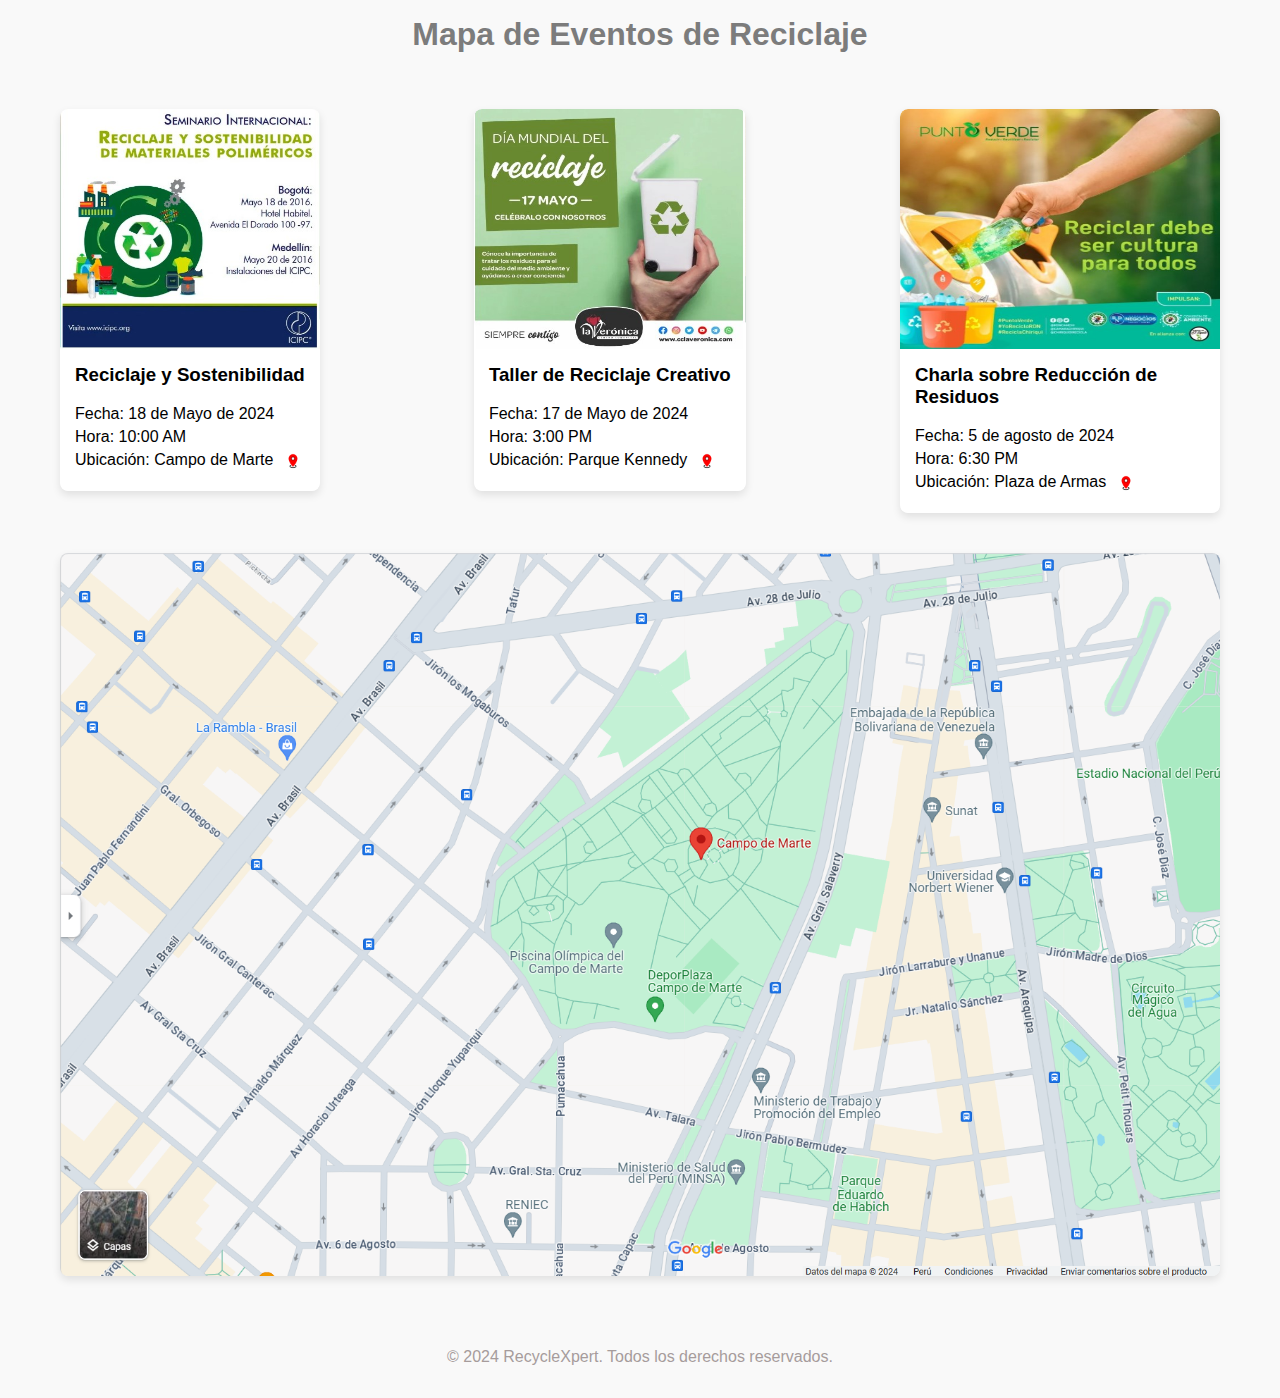
<file: mapa.html>
<!DOCTYPE html>
<html lang="en">
<head>
    <meta charset="UTF-8">
    <meta name="viewport" content="width=device-width, initial-scale=1.0">
    <title>Mapa de Eventos de Reciclaje</title>
    <link rel="stylesheet" href="css/mapa.css"> <!-- Enlaza tu archivo de estilos CSS -->
    <!-- Agrega cualquier otro meta o enlace necesario -->
</head>
<body>
    <header>
        <h1>Mapa de Eventos de Reciclaje</h1>
    </header>
    <main>
        <div class="eventos-container">
            <!-- Evento 1 -->
            <div class="evento">
                <img src="imagenes/evento1.jpg" alt="Evento 1" class="evento-img">
                <div class="evento-info">
                    <h3>Reciclaje y Sostenibilidad</h3>
                    <p>Fecha: 18 de Mayo de 2024</p>
                    <p>Hora: 10:00 AM</p>
                    <p>Ubicación: Campo de Marte <img src="imagenes/ubicacion.jpg" alt="Icono de ubicación"></p>
                </div>
            </div>
            
            <!-- Evento 2 -->
            <div class="evento">
                <img src="imagenes/evento2.jpg" alt="Evento 2" class="evento-img">
                <div class="evento-info">
                    <h3>Taller de Reciclaje Creativo</h3>
                    <p>Fecha: 17 de Mayo de 2024</p>
                    <p>Hora: 3:00 PM</p>
                    <p>Ubicación: Parque Kennedy <img src="imagenes/ubicacion.jpg" alt="Icono de ubicación"></p>
                </div>
            </div>
            
            <!-- Evento 3 -->
            <div class="evento">
                <img src="imagenes/evento3.jpg" alt="Evento 3" class="evento-img">
                <div class="evento-info">
                    <h3>Charla sobre Reducción de Residuos</h3>
                    <p>Fecha: 5 de agosto de 2024</p>
                    <p>Hora: 6:30 PM</p>
                    <p>Ubicación: Plaza de Armas <img src="imagenes/ubicacion.jpg" alt="Icono de ubicación"></p>
                </div>
            </div>
            
            <div class="map-container">
                <img src="imagenes/MAPA.png" alt="Mapa de eventos de reciclaje">
            </div>
        </div>
    </main>
    <footer>
        <p>&copy; 2024 RecycleXpert. Todos los derechos reservados.</p>
    </footer>
</body>
</html>
</file>
<file: css/styles.css>
* {
    margin: 0;
    padding: 0;
    text-decoration: none;
    list-style: none;
    box-sizing: border-box;
    
}

header {
    position: sticky;
    top: 0;
    z-index: 1000;
}

nav {
    background-color: #3c3b3b;
    height: 60px;
    width: 100%;
}


nav ul {
    float: right;
    margin-right: 20px;
}

nav ul li {
    display: inline-block;
    line-height: 60px;
    margin: 0 5px;
    
}

nav ul li a {
    color: #e4dede;
    font-size: 15px;
    padding: 7px 13px;
    border-radius: 3px;
    text-transform: capitalize;
    font-family: 'Montserrat', sans-serif;

}

li a:hover {
    background: rgba(88, 89, 88, 0.5);
    transition: .5s;
}

section.banner {
    background-image: url(https://i.pinimg.com/originals/6a/06/a5/6a06a52639def13ce2eb943ceb90d400.png);
    background-size: cover;
    background-position: center;
    background-repeat: no-repeat;
    padding: 6rem 0;
    color: black;
    width: 100%;
}

.containerB {
    width: 90%;
    margin: 50px auto;
    display: grid;
    grid-template-columns: repeat(auto-fit, minmax(20rem, 1fr));
    grid-gap: 2rem;
}

.boxB.col1 h1 {
    font-size: 4.5em ;
    margin-bottom: 20px;
    color: #ffffff;
    line-height: 1; 

}

.banner h1,
.banner .btnbanner {
    font-family: 'Kanit', sans-serif;
}

.btnbanner {
    background-color: rgba(88, 89, 88, 0.5); /* Fondo transparente */
    color: white;
    padding: 10px 20px;
    border-radius: 5px;
    text-transform: uppercase;
    transition: background 0.3s ease;
}

.btnbanner:hover {
    background-color: rgba(88, 89, 88, 0.8); /* Cambio de color de fondo al hacer hover */
}


/* Sección Contenido */
.contenido {
    text-align: center; 
    padding: 2rem; 
    color: #4c4c4c; 
    background-color: #f9f9f9;
    border-radius: 8px; 
    margin: 4rem auto; 
    width: 80%; 
    font-family: 'Montserrat', sans-serif;
}

/* Sección Servicios */
.servicios {
    padding: 2rem 2rem;
    display: grid;
    grid-template-columns: repeat(auto-fit, minmax(18rem, 1fr));
    grid-gap: 2rem;
    width: 90%;
    margin: 0 auto;
    background-color: #f9f9f9; /* Cambiar el color de fondo aquí */
    border-radius: 8px; /* Agregar borde redondeado para la sección */
}

.boxS {
    padding: 2rem 2rem;
    display: flex;
    flex-direction: column;
    align-items: center;
    justify-content: center;
    box-shadow: 0px 0px 55px 5px rgb(0 0 0 /6%);
    background-color: #ffffff;
    border-radius: 8px;
    text-align: center;
}

.boxS img {
    width: 100%;
    max-width: 250px; /* Ajustar el tamaño máximo de las imágenes */
    height: auto;
    border-radius: 8px; /* Agregar borde redondeado a las imágenes */
}

h3 {
    color: #4c4c4c;
    margin: 10px 0;
}

.boxS p {
    text-align: center;
}

/* Estilos para la sección Empresa */
.empresa {
    padding: 2rem 2rem;
    background-color: #f9f9f9;
}

.empresa-container {
    background-color: #ffffff;
    padding: 2rem;
    border-radius: 15px; /* Bordes redondeados */
    box-shadow: 0 4px 8px rgba(0, 0, 0, 0.1); /* Sombra para darle un efecto de tarjeta */
    max-width: 80%;
    margin: 0 auto;
    margin-bottom: 40px;
}



.empresa h2 {
    font-family: 'Kanit', sans-serif;
    text-align: center;
    margin-bottom: 2rem;
    flex-wrap: wrap;
}

.empresa-content {
    display: flex;
    align-items: center;
    justify-content: center;
    gap: 3rem; /* Espacio entre el logo y el texto */
}


.empresa-logo {
    max-width: 290px;
    height: auto;
}



.empresa-text {
    max-width: 600px;
    font-family: "Montserrat", sans-serif;
    margin-top: 20px;
    justify-content: center;
}

.empresa-text p {
    margin-bottom: 1rem;
    line-height: 1.5;
    color: #000000;
}

/* Sección Consejo */
.consejo-dia {
    padding: 2rem 2rem;
    background-color: #f9f9f9;

}

.consejo-container {
    background-color: #ffffff;
    padding: 2rem;
    border-radius: 15px;
    box-shadow: 0 4px 8px rgba(0, 0, 0, 0.1);
    max-width: 80%;
    margin: 0 auto;
}

.consejo-dia h2 {
    text-align: center;
    margin-bottom: 2rem;
    font-family: 'Kanit';

}

.consejo-content {
    display: flex;
    align-items: center;
    justify-content: center;
    gap: 2rem; 
}

.consejo-img {
    max-width: 300px;
    height: auto;
}

.consejo-text {
    max-width: 600px;
    font-family: "Montserrat", sans-serif;
}

.consejo-text p {
    margin-bottom: 1rem;
    line-height: 1.5;
    color: #000000;
}

/* Estilos para la sección 'Eventos' */

.eventos {
    padding: 2rem 2rem;
    background-color: #f9f9f9;
    text-align: center;
}


.eventos-container {
    background-color: #ffffff;
    padding: 2rem;
    border-radius: 15px;
    box-shadow: 0 4px 8px rgba(0, 0, 0, 0.1);
    max-width: 80%;
    margin: 0 auto;


}

.eventos-container h2 {
    text-align: center;
    margin-bottom: 2rem;
    font-family: 'Kanit';
}

.eventos-text {
    font-family: "Montserrat", sans-serif;
    max-width: 600px;
    margin: 20px auto;
}

.eventos-content {
    display: grid;
    grid-template-columns: repeat(auto-fit, minmax(250px, 1fr));
    grid-gap: 20px;
    margin-top: 40px;
}

.eventos-content h2 {
    font-family: 'Kanit', sans-serif;
    margin-bottom: 20px;
}

.evento-img {
    max-width: 100%;
    height: auto;
    border-radius: 8px;
    box-shadow: 0 4px 8px rgba(0, 0, 0, 0.1);
    transition: transform 0.3s ease;
}

.evento-img:hover {
    transform: scale(1.05); /* Efecto de escala al hacer hover */
}


/* Estilos para la sección 'Comunícate con Nosotros' */
.comunicate {
    padding: 2rem 2rem;
    background-color: #f9f9f9;
    text-align: center;
}

.comunicate h2 {
    text-align: center;
    margin-bottom: 2rem;
    font-family: 'Kanit';

}

.comunicate-container {
    background-color: #ffffff;
    padding: 2rem;
    border-radius: 15px;
    box-shadow: 0 4px 8px rgba(0, 0, 0, 0.1);
    max-width: 80%;
    margin: 0 auto;
    font-family: "Montserrat", sans-serif;

}

.tierra-img {
    max-width: 100%;
    height: auto;
    border-radius: 8px;
    box-shadow: 0 4px 8px rgba(0, 0, 0, 0.1);
}

.comunicate-text {
    padding: 2rem;
    font-family: "Montserrat", sans-serif;
    text-align: center;
    margin-top: 20px;
    justify-content: center;

}

/* Estilos para la sección 'Preguntas Frecuentes' */
.preguntas {
    background-color: #f9f9f9;
    padding: 2rem 2rem;
    text-align: center;
}

.preguntas-container {
    background-color: #ffffff;
    padding: 2rem;
    border-radius: 15px;
    box-shadow: 0 4px 8px rgba(0, 0, 0, 0.1);
    max-width: 80%;
    margin: 0 auto;
    font-family: "Montserrat", sans-serif;
}

.preguntas-container h2 {
    text-align: center;
    margin-bottom: 2rem;
    font-family: 'Kanit';
}

.preguntas-text {
    font-family: "Montserrat", sans-serif;
    max-width: 600px;
    margin: 20px auto;
    text-align: left;
}

.preguntas-text p {
    margin-bottom: 10px;
}

/* Estilos para la sección 'Beneficios del Reciclaje' */

.reciclar {
    background-color: #f9f9f9;
    padding: 2rem 2rem;
    text-align: center;
}


.reciclar-container {
    background-color: #ffffff;
    padding: 2rem;
    border-radius: 15px;
    box-shadow: 0 4px 8px rgba(0, 0, 0, 0.1);
    max-width: 80%;
    margin: 2rem auto;
}

.reciclar-container h2 {
    font-family: 'Kanit';
    text-align: center;
    margin-bottom: 3.5rem;
    justify-content: center;


}

.reciclar-content {
    display: flex;
    flex-direction: row;
    align-items: center;
    justify-content: space-between;
    text-align: justify;
    width: 100%;
    max-width: 1200px;
}

.reciclar-text {
    font-family: "Montserrat", sans-serif;
    padding: auto;
    flex: 1;
    padding-right: 20px;

}

.reciclar-text p {
    margin-bottom: 1rem;
    line-height: 1.5;
    color: #000000;
    justify-content: center;

}

.reciclar-img {
    flex: 1;
    padding-left: 20px;
    text-align: center;
}

.reciclar-img img {
    max-width: 100%;
    height: auto;
}



/* Estilos para la sección 'Cómo Separar los Residuos' */
.residuos {
    background-color: #f9f9f9;
    padding: 2rem 2rem;
    text-align: center;
}

.residuos-container {
    background-color: #ffffff;
    padding: 2rem;
    border-radius: 15px;
    box-shadow: 0 4px 8px rgba(0, 0, 0, 0.1);
    max-width: 80%;
    margin: 2rem auto;
}


.residuos-container h2 {
    font-family: 'Kanit';
    text-align: center;
    margin-bottom: 3.5rem;
}

.residuos-content {
    display: flex;
    flex-direction: row;
    align-items: center;
    justify-content: space-between;
    text-align: justify;
    width: 100%;
    max-width: 1200px;
}


.residuos-text {
    font-family: "Montserrat", sans-serif;
    padding: auto;
    flex: 1;
    padding-right: 20px;
}

.residuos-text p {
    margin-bottom: 1rem;
    line-height: 1.5;
    color: #000000;
}

.residuos img {
    flex: 1;
    padding-left: 20px;
    text-align: center;
    max-height: 350px;
}





#frase {
    text-align: center;
    background-color: #f9f9f9; 
    padding: 20px; 
    display: flex;
    flex-direction: column;
    align-items: center;
}

#frase h2 {
    color: #9dab9d; 
    font-family: 'Kanit', sans-serif; 
    margin-bottom: 15px;
}

#frase p {
    color: #555; 
    font-family: "Montserrat", sans-serif;
    margin-bottom: 20px;
}

#copyrig {
        text-align: center;
        background-color:#f9f9f9;
        padding: 20px; 
        box-shadow: 0 4px 8px rgba(0, 0, 0, 0.1); 
        display: flex;
        flex-direction: column;
        align-items: center;
    }




.formulario-contacto {
    background-color: #f9f9f9;
    padding: 2rem 2rem;
    text-align: left;
}

.formulario-container {
    background-color: #ffffff;
    padding: 2rem;
    border-radius: 15px;
    box-shadow: 0 4px 8px rgba(0, 0, 0, 0.1);
    max-width: 80%;
    margin: 0 auto;
}

.formulario-container h2 {
    text-align: center;
    margin-bottom: 2rem;
    font-family: 'Kanit', sans-serif;
    color: #4c4c4c;
}

.formulario-container form {
    display: grid;
    grid-template-columns: 1fr;
    gap: 1rem;
}

.formulario-container label {
    font-family: 'Montserrat', sans-serif;
    color: #4c4c4c;
}

.formulario-container input[type="text"],
.formulario-container input[type="email"],
.formulario-container input[type="tel"],
.formulario-container textarea {
    width: 100%;
    padding: 10px;
    border: 1px solid #ccc;
    border-radius: 5px;
    font-family: 'Montserrat', sans-serif;
    font-size: 16px;
}

.formulario-container textarea {
    resize: vertical;
}

.formulario-container button[type="submit"] {
    background-color: #f2f2f2;
    color: black;
    padding: 10px 20px;
    border: none;
    border-radius: 5px;
    font-family: 'Montserrat', sans-serif;
    font-size: 16px;
    cursor: pointer;
    transition: background-color 0.3s ease;
}

.formulario-container button[type="submit"]:hover {
    background-color: rgba(191, 193, 191, 0.8); /* Cambio de color de fondo al hacer hover */
}
</file>
<file: css/acceso2.css>
/* Estilo adaptado con fondo blanco */
.btn-home {
    position: fixed; /* Posición fija para que siempre esté visible */
    top: 20px; /* Distancia desde la parte superior */
    left: 20px; /* Distancia desde la izquierda */
    background-color: #f2f2f2; /* Color de fondo verde */
    color: #1f1e1e; /* Color de texto blanco */
    padding: 10px 20px; /* Espaciado interior */
    border: none; /* Sin borde */
    border-radius: 5px; /* Bordes redondeados */
    text-decoration: none; /* Sin subrayado */
    font-size: 16px; /* Tamaño de fuente */
    cursor: pointer; /* Cambio de cursor al pasar */
    z-index: 1000; /* Capa superior para estar encima de otros elementos */
}

.btn-home:hover {
    background-color: rgba(191, 193, 191, 0.8); /* Cambio de color de fondo al hacer hover */
}

* {
    margin: 0;
    box-sizing: border-box;
}

body {
    font-family: 'Raleway', sans-serif;
    min-height: 600px;
    padding: 80px 0;
    background-color: #fff; /* Fondo blanco */
    display: flex;
    justify-content: center;
    align-items: center;
}

.main {
    width: 90%;
    max-width: 1000px;
    background-color: #f2f2f2; /* Fondo gris claro */
    padding: 20px;
    border-radius: 1em;
    display: grid;
    grid-auto-rows: max-content;
    grid-template-columns: repeat(auto-fit, minmax(310px, 1fr));
    gap: 3em;
    animation: mostrar 1.5s ease-in-out forwards; /* Ajuste de duración y finalización de animación */
}

@keyframes mostrar {
    0% {
        opacity: 0;
    }
    100% {
        opacity: 1;
    }
}

.main_figure {
    border-radius: 1em;
    background-color: #fff;
    display: flex;
    justify-content: center; /* Centrar la imagen */
}

.main_img {
    width: 100%; /* Ajuste para llenar el contenedor */
    max-width: 100%;
    height: auto; /* Altura automática */
}

.main_contact {
    display: flex;
    flex-direction: column;
    justify-content: center;
    align-items: center;
    gap: 1.5em;
    padding: 2em;
    text-align: center;
}

.main_form {
    display: grid;
    justify-items: center;
    gap: 1.5em;
}

.main_input {
    width: 80%;
    max-width: 500px;
    outline: 0;
    border: 1px solid #ccc; /* Borde gris claro */
    padding: 1em;
    font: inherit;
    border-radius: .6em;
    box-shadow: inset 0 1px 2px rgba(0,0,0,.1); /* Sombra interna suave */
}

.main_title {
    font-size: 2.3rem;
    color: #333; /* Color de texto oscuro */
}

.main_paragraph {
    margin: .3rem 0;
    color: #666; /* Color de texto gris medio */
}

.main_social {
    display: flex; /* Cambio a flexbox para los iconos sociales */
    justify-content: center;
    gap: 1em;
}

.main_link {
    padding: .6em 1.5em;
    border: 1px solid #ccc;
    border-radius: 10px;
    text-decoration: none; /* Quitar decoración de texto */
    color: #333; /* Color de texto oscuro */
    transition: background-color 0.3s ease;
}

.main_link:hover {
    background-color: #f2f2f2; /* Cambio de color de fondo al pasar el mouse */
}

.main_icon {
    width: 30px;
    height: 30px;
}
</file>
<file: css/mapa.css>
/* Estilos generales */

body {
    font-family: 'Kanit', sans-serif;
    margin: 0;
    padding: 0;
    background-color: #f9f9f9;
}

header {
    background-color: #f9f9f9;
    color: #7c7c7c;
    text-align: center;
    padding: 1rem 0;
    font-family: "Kanit", sans-serif;
}

header h1 {
    margin: 0;
    font-size: 2rem;
    font-family: "Kanit", sans-serif;
}

main {
    max-width: 1200px;
    margin: 20px auto;
    display: flex;
    justify-content: space-between;
    align-items: flex-start;
    flex-wrap: wrap; /* Permite que los elementos se ajusten en dispositivos pequeños */
}

.eventos-container {
    display: flex;
    flex-wrap: wrap;
    justify-content: space-between;
    align-items: flex-start;
    width: 100%;
    padding: 20px;
    box-sizing: border-box;
}

.evento {
    max-width: 20rem;
    margin-bottom: 20px;
    box-shadow: 0 4px 8px rgba(0, 0, 0, 0.1);
    border-radius: 8px;
    overflow: hidden;
}

.evento-img {
    width: 100%;
    height: 15rem;
    display: block;
    border-top-left-radius: 8px;
    border-top-right-radius: 8px;
}

.evento-info {
    background-color: #ffffff;
    padding: 15px;
    border-radius: 0 0 8px 8px;
}

.evento-info h3 {
    margin-top: 0;
}

.evento-info p {
    margin: 5px 0;
}

.evento-info img {
    width: 20px; /* Tamaño del icono de ubicación */
    vertical-align: middle;
    margin-left: 5px; /* Espacio entre el texto y el icono */
}

.map-container {
    flex: 100%; /* Asegura que el mapa ocupe toda la anchura disponible */
    max-width: 100%; /* Ajuste máximo para dispositivos pequeños */
    margin-top: 20px; /* Espacio entre las tarjetas de evento y el mapa */
    overflow: hidden;
    box-shadow: 0 4px 8px rgba(0, 0, 0, 0.1);
    border-radius: 8px;
}

.map-container img {
    width: 100%;
    height: auto;
    display: block;
}

footer {
    background-color: #f9f9f9;
    color: #a69c9c;
    text-align: center;
    padding: 1rem 0;
    bottom: 0;
    width: 100%;
}
</file>
